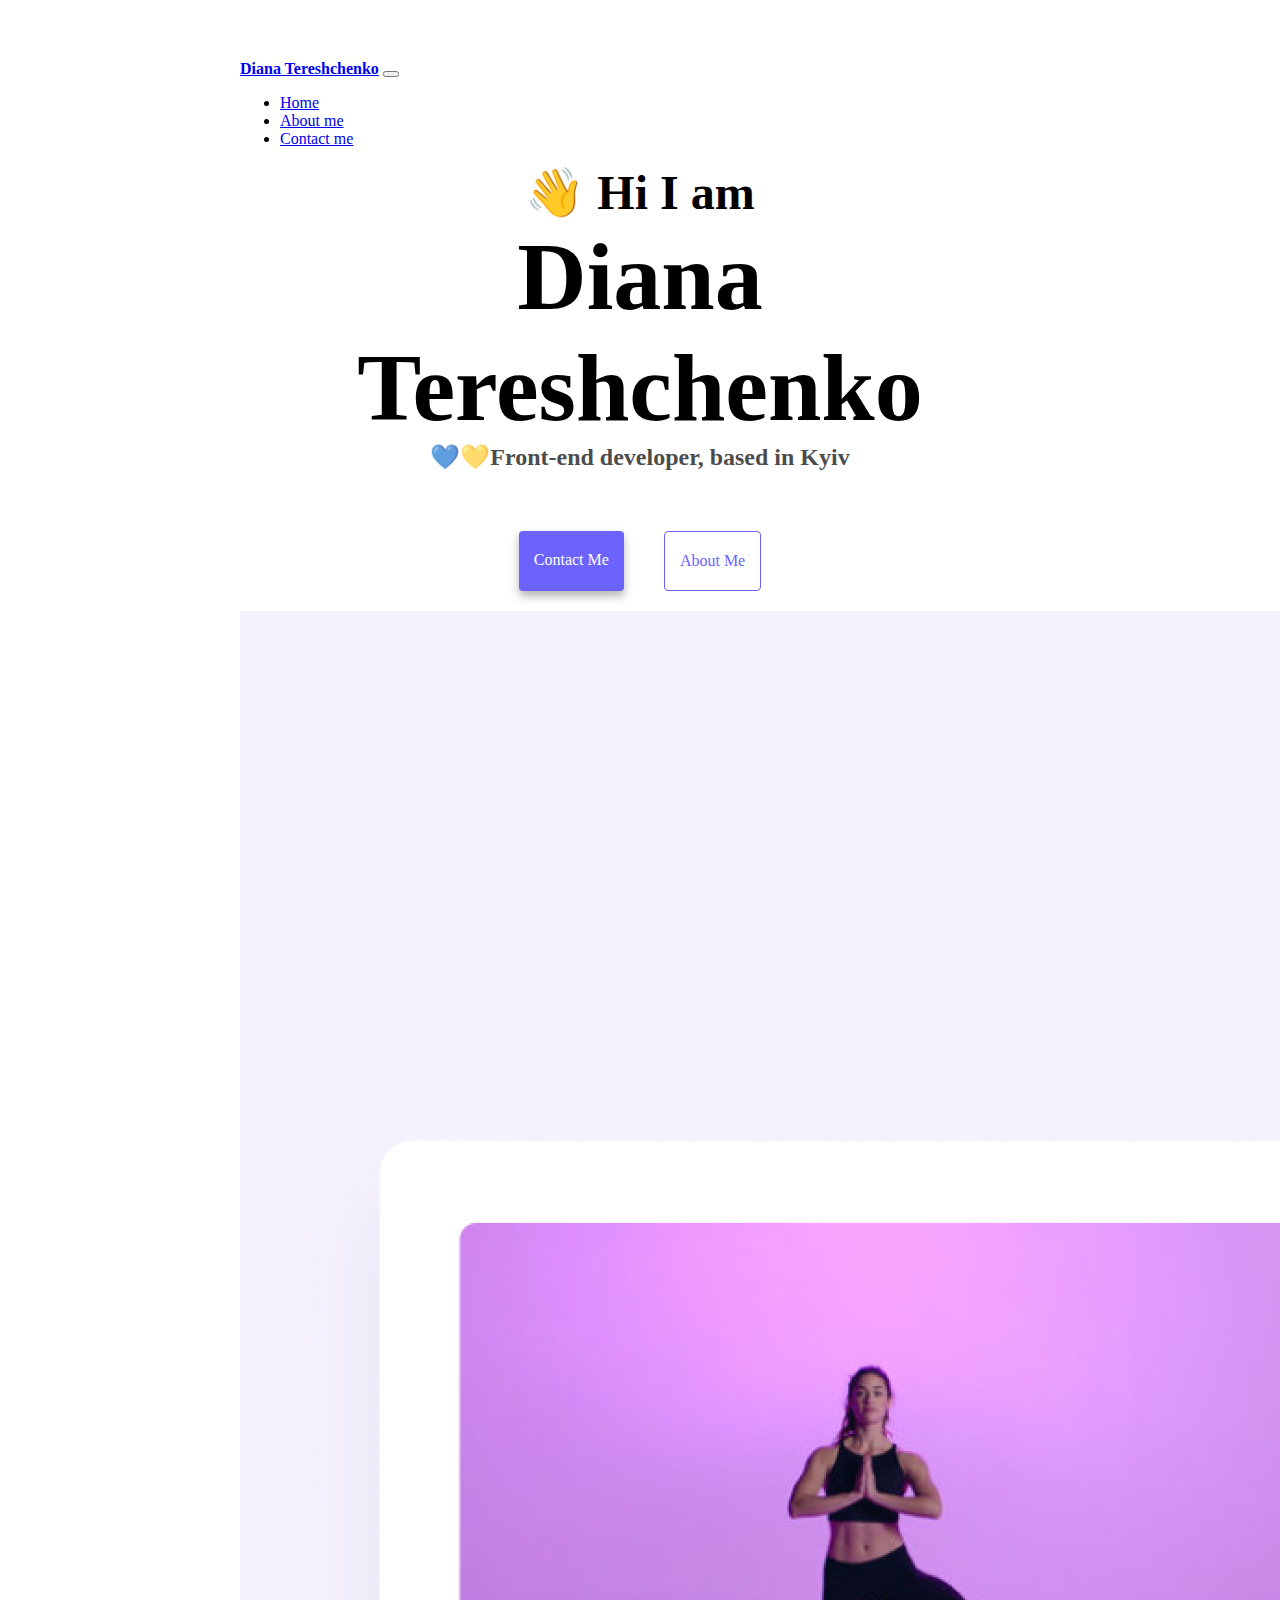
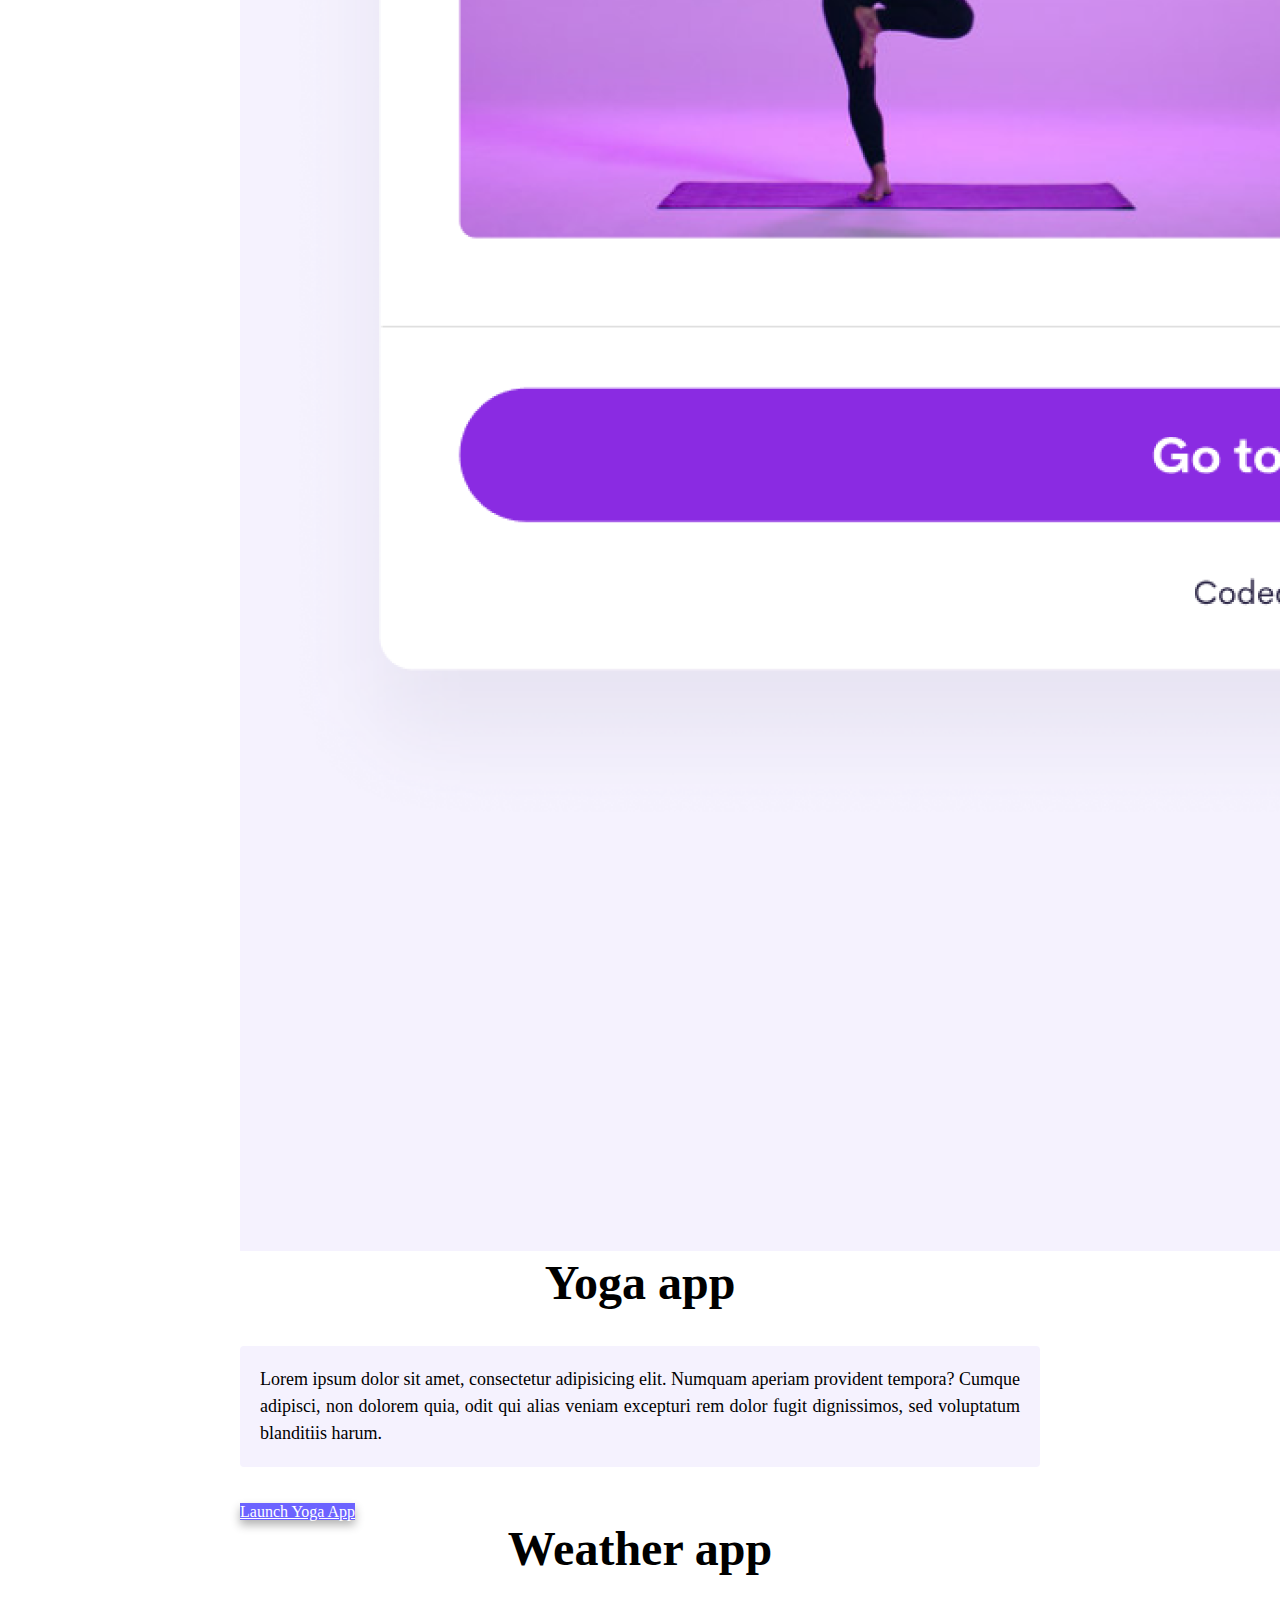
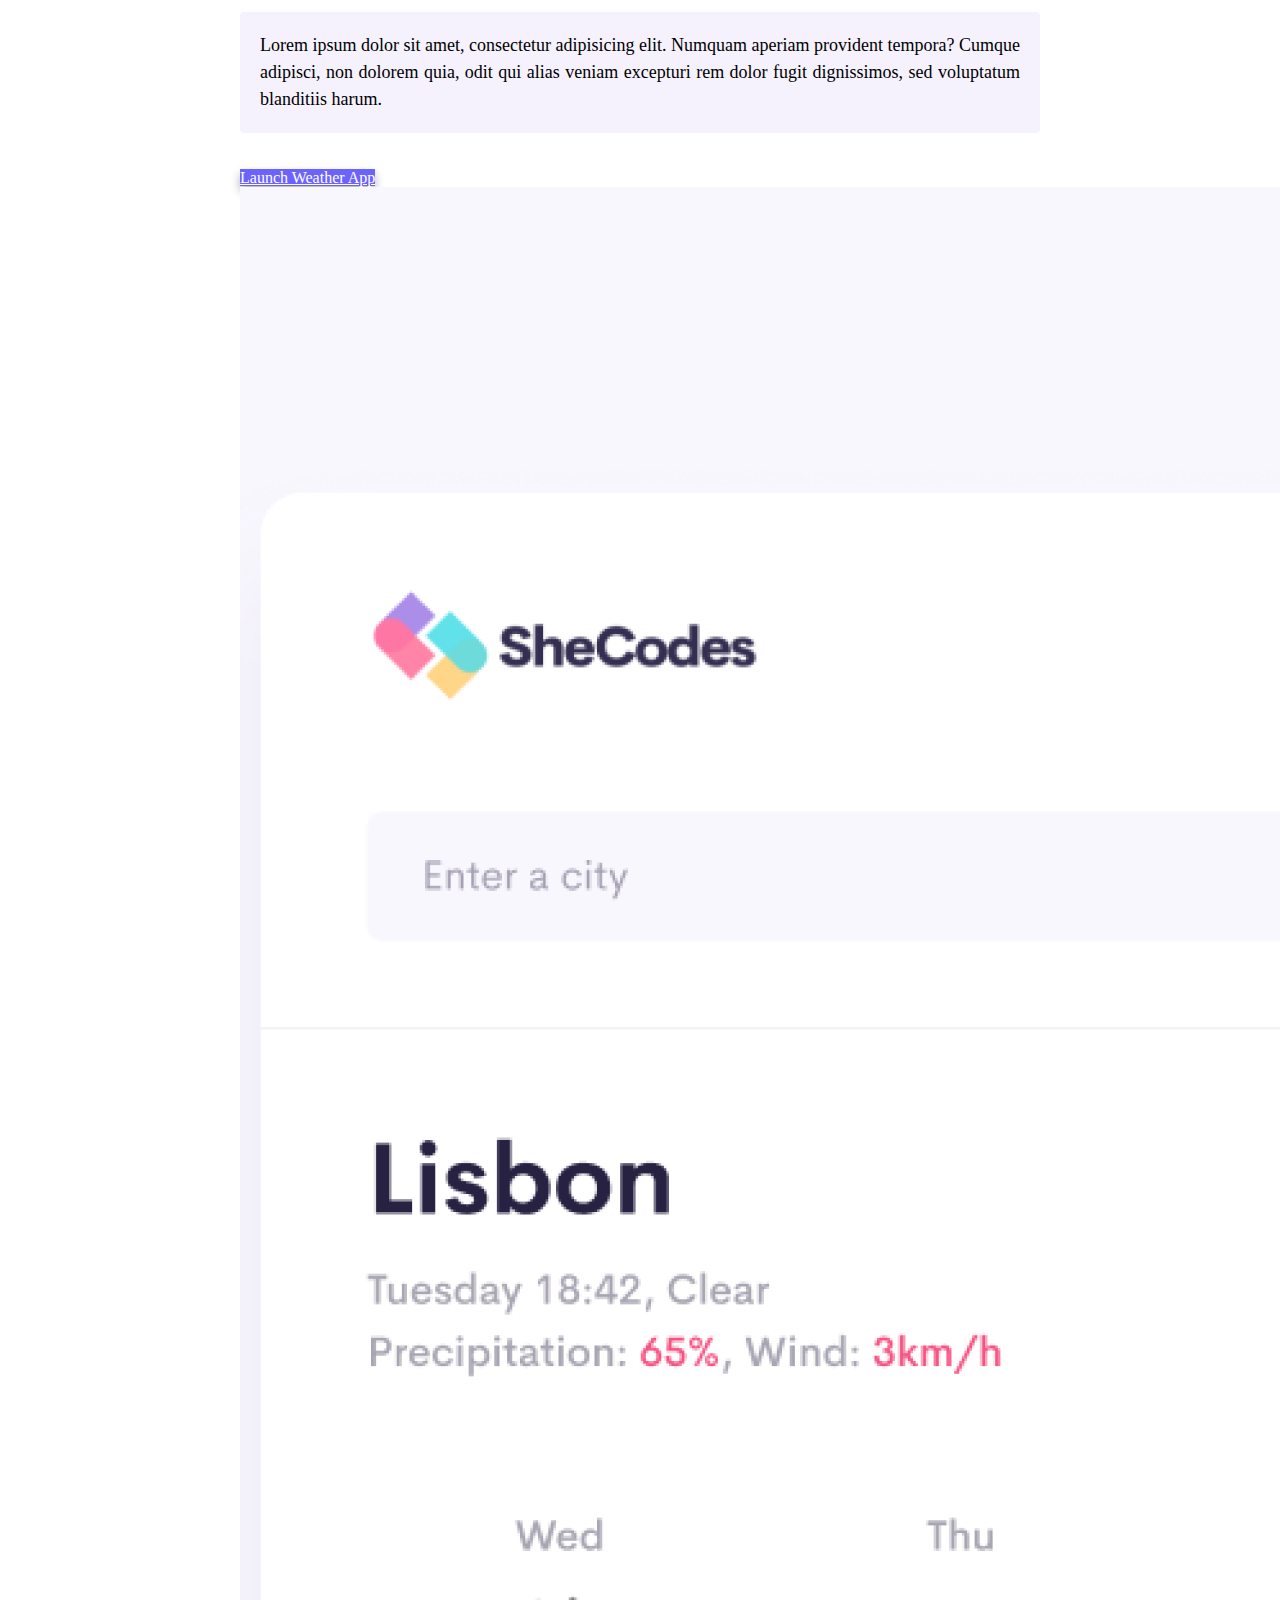
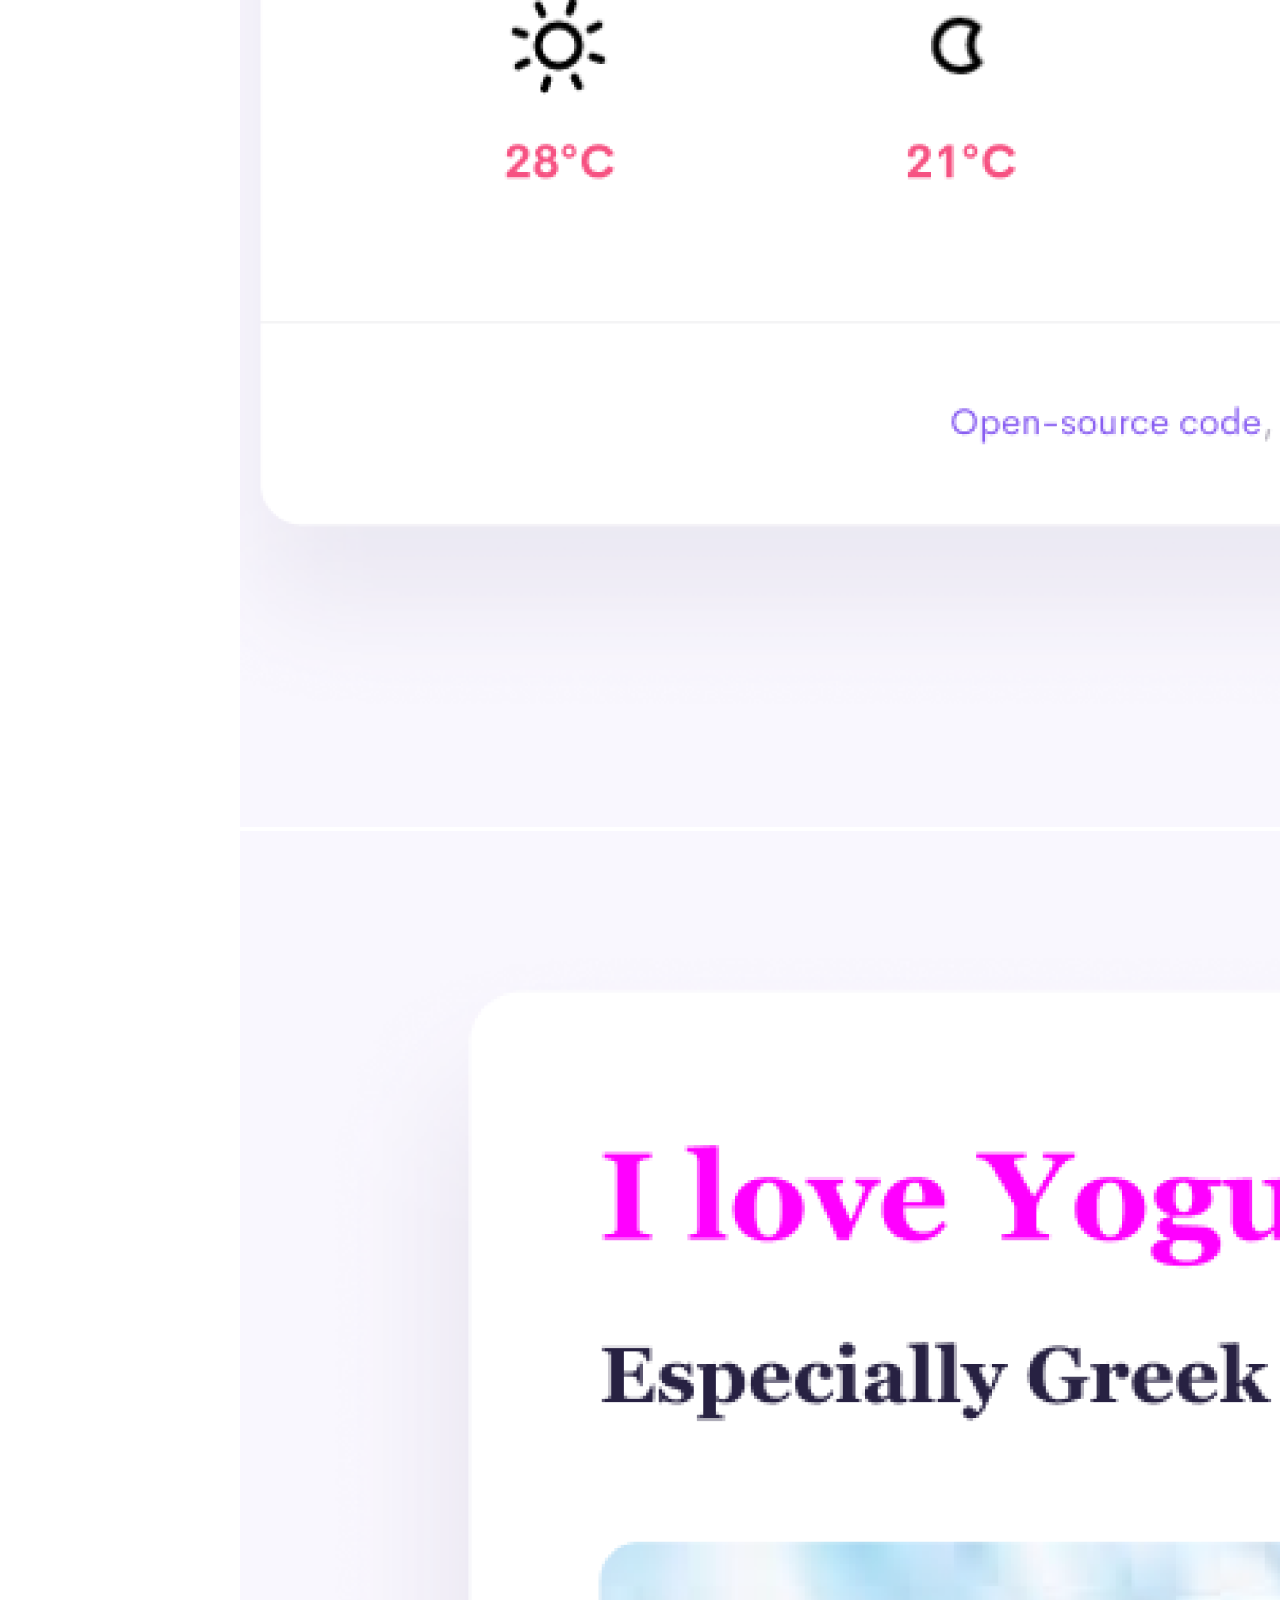
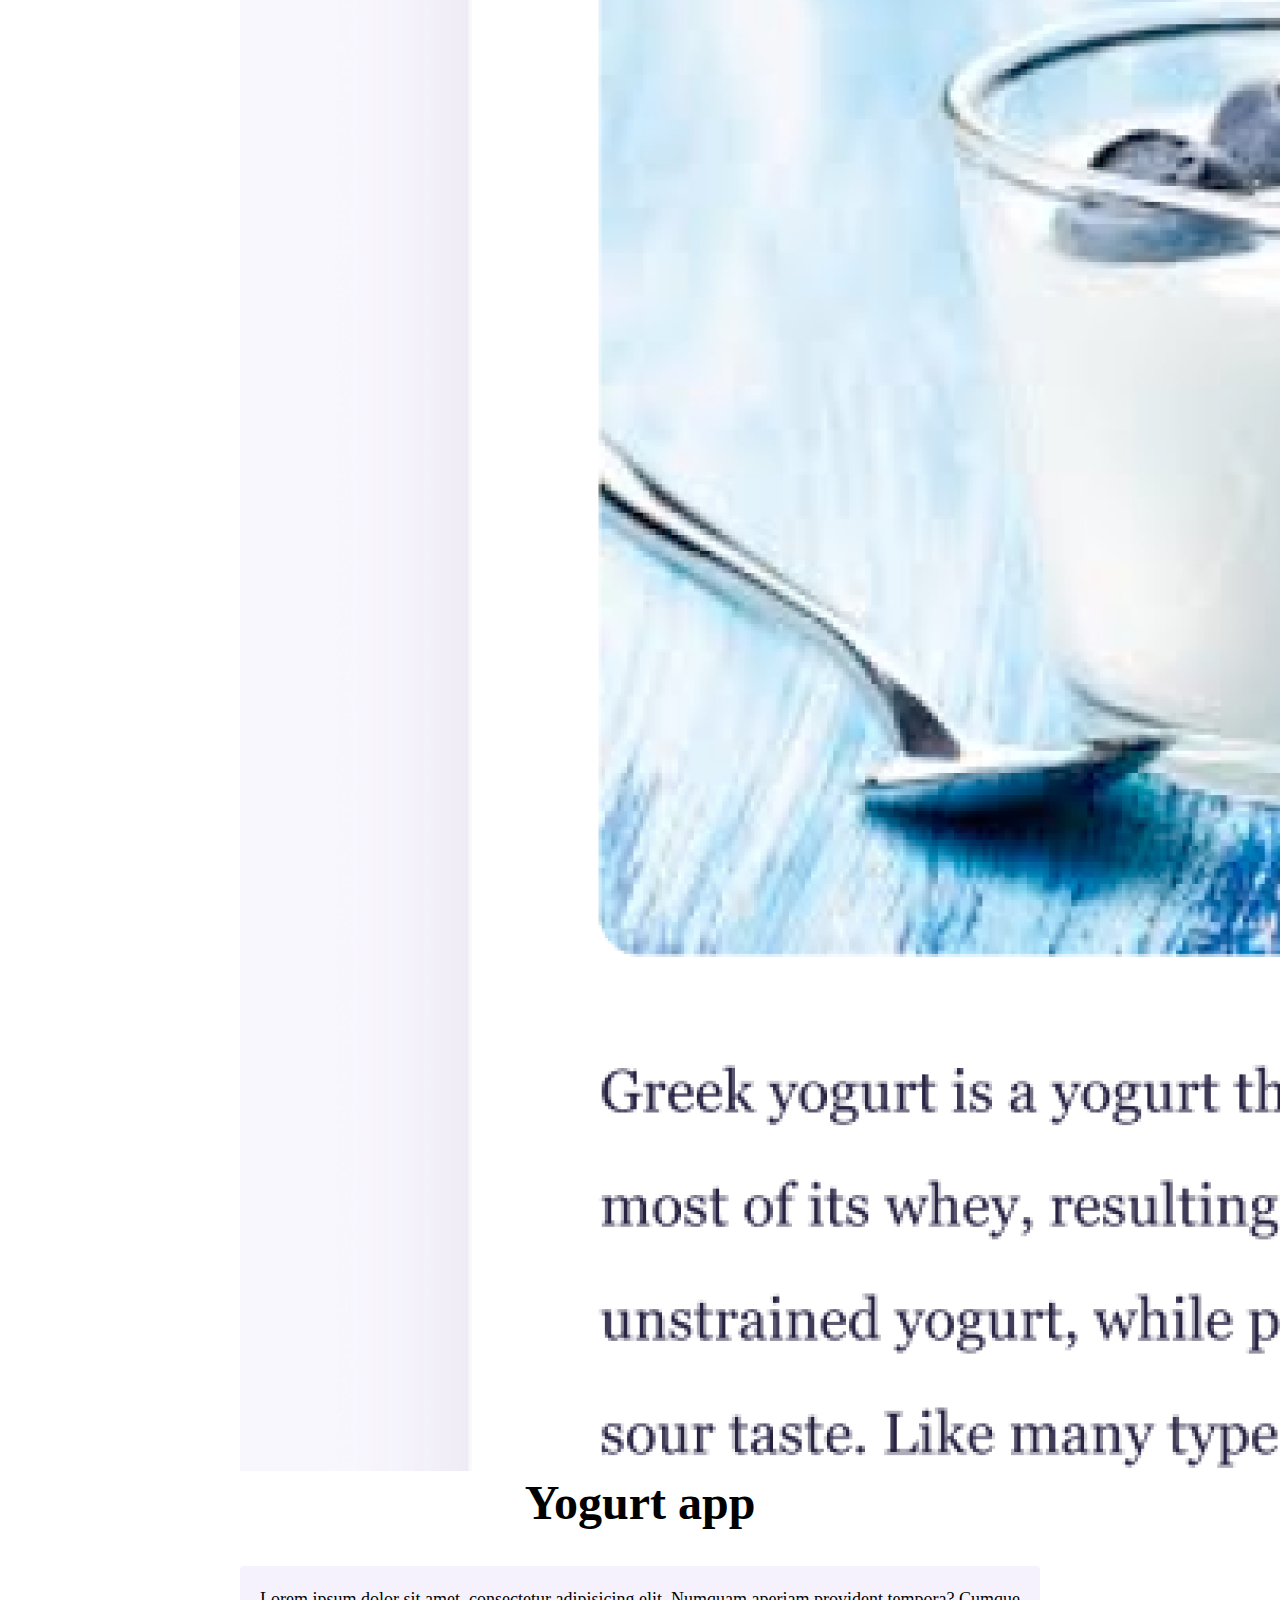
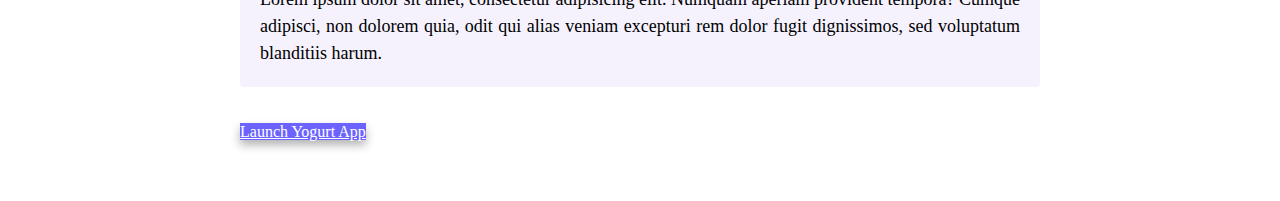
<file: index.html>
<!DOCTYPE html>
<html lang="en">
  <head>
    <meta charset="UTF-8" />
    <meta http-equiv="X-UA-Compatible" content="IE=edge" />
    <meta name="viewport" content="width=device-width, initial-scale=1.0" />
    <title>Diana Tereshchenko</title>

    <link
      href="https://cdn.jsdelivr.net/npm/bootstrap@5.3.0-alpha1/dist/css/bootstrap.min.css"
      rel="stylesheet"
      integrity="sha384-GLhlTQ8iRABdZLl6O3oVMWSktQOp6b7In1Zl3/Jr59b6EGGoI1aFkw7cmDA6j6gD"
      crossorigin="anonymous"
    />
    <link rel="stylesheet" href="style.css" />
  </head>
  <body>
    <script
      src="https://cdn.jsdelivr.net/npm/bootstrap@5.3.0-alpha1/dist/js/bootstrap.bundle.min.js"
      integrity="sha384-w76AqPfDkMBDXo30jS1Sgez6pr3x5MlQ1ZAGC+nuZB+EYdgRZgiwxhTBTkF7CXvN"
      crossorigin="anonymous"
    ></script>
    <nav class="navbar navbar-expand-lg bg-body-tertiary">
      <div class="container-fluid">
        <a class="navbar-brand ps-5" href="#"
          ><strong>Diana Tereshchenko</strong></a
        >
        <button
          class="navbar-toggler"
          type="button"
          data-bs-toggle="collapse"
          data-bs-target="#navbarNav"
          aria-controls="navbarNav"
          aria-expanded="false"
          aria-label="Toggle navigation"
        >
          <span class="navbar-toggler-icon"></span>
        </button>
        <div class="collapse navbar-collapse" id="navbarNav">
          <ul class="navbar-nav">
            <li class="nav-item">
              <a class="nav-link active" aria-current="page" href="index.html"
                >Home</a
              >
            </li>
            <li class="nav-item">
              <a class="nav-link" href="about.html">About me</a>
            </li>
            <li class="nav-item">
              <a class="nav-link" href="about.html#contact">Contact me</a>
            </li>
          </ul>
        </div>
      </div>
    </nav>
    <h2>👋 Hi I am</h2>
    <h1>Diana Tereshchenko</h1>
    <h3>💙💛Front-end developer, based in Kyiv</h3>
    <div class="navigation-links">
      <a href="about.html#contact" class="contact-link" title="Diana Tereshchenko"
      >Contact me</a>
      <a href="about.html" class="about-link" title="About front end">About me</a>
    </div>
    <div class="container-fluid">
        <div class="row justify-content-start">
          <div class="col-sm-6 col-md-6">
              <img src="images/yoga.png" class="img-fluid d-none d-sm-block" alt="yoga" />
            </div>
          <div class="col-sm-6 col-md-6">
        <h2>Yoga app</h2>
           <br/>
        <p>Lorem ipsum dolor sit amet, consectetur adipisicing elit. Numquam aperiam provident tempora? Cumque adipisci, non dolorem quia, odit qui alias veniam excepturi rem dolor fugit dignissimos, sed voluptatum blanditiis harum.</p>
          <br/>
        <a href="#" class="btn border pt-3 pb-3 m-2 contact-link">Launch Yoga App</a>
          </div>
      <div class="col-sm-6 col-md-6">
      <h2>Weather app</h2>
          <br/>
      <p>Lorem ipsum dolor sit amet, consectetur adipisicing elit. Numquam aperiam provident tempora? Cumque adipisci, non dolorem quia, odit qui alias veniam excepturi rem dolor fugit dignissimos, sed voluptatum blanditiis harum.</p>
          <br/>
        <a href="#" class="btn border pt-3 pb-3 m-2 contact-link">Launch Weather App</a>              
        </div>
      <div class="col-sm-6 col-md-6">
          <img src="images/weather.png" class="img-fluid d-none d-sm-block" alt="weather"/>
        </div>
      <div class="col-sm-6 col-md-6">
        <img src="images/yogurt.png" class="img-fluid d-none d-sm-block" alt="yodurt"/>
      </div>
        <div class="col-sm-6 col-md-6">
      <h2>Yogurt app</h2>
    <br/>
      <p>Lorem ipsum dolor sit amet, consectetur adipisicing elit. Numquam aperiam provident tempora? Cumque adipisci, non dolorem quia, odit qui alias veniam excepturi rem dolor fugit dignissimos, sed voluptatum blanditiis harum.</p>
    <br/>
      <a href="#" class="btn border pt-3 pb-3 m-2 contact-link">Launch Yogurt App</a>                    
    </div>
    </div>
  </body>
</html>
</file>
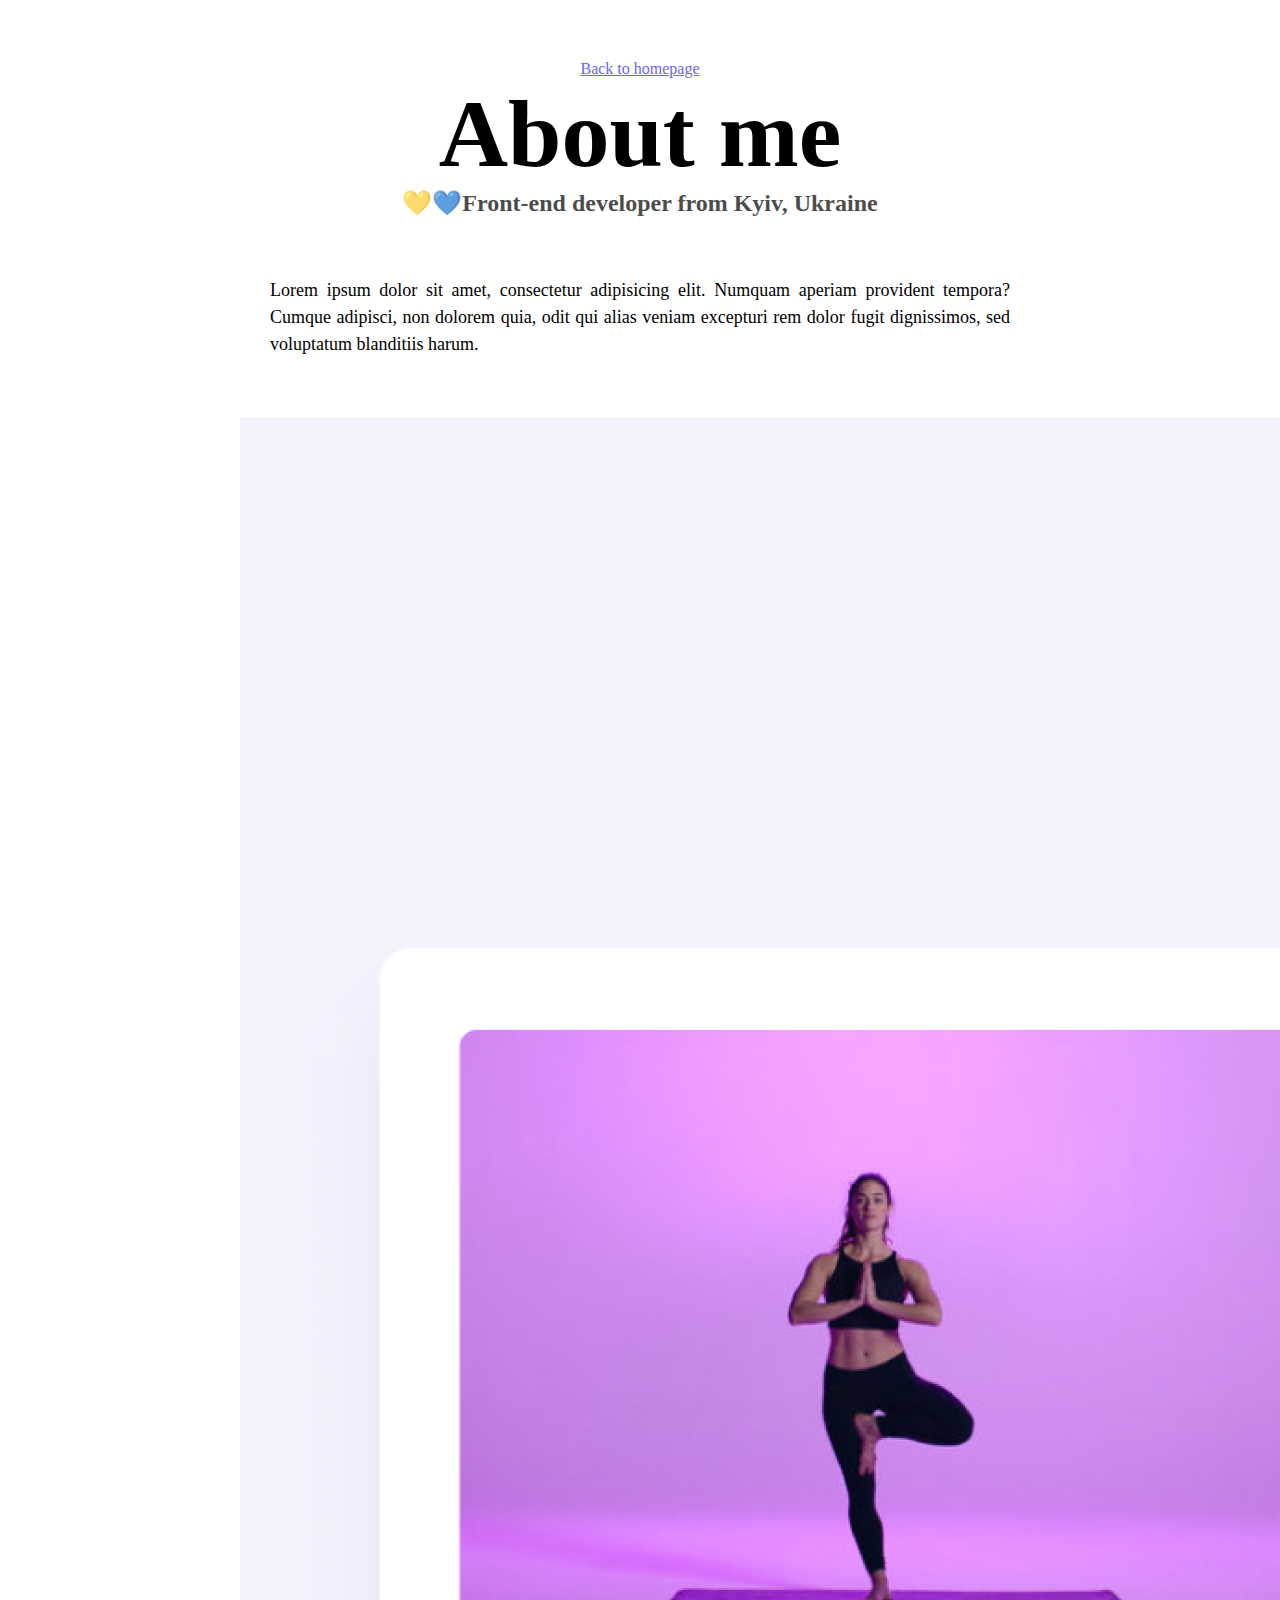
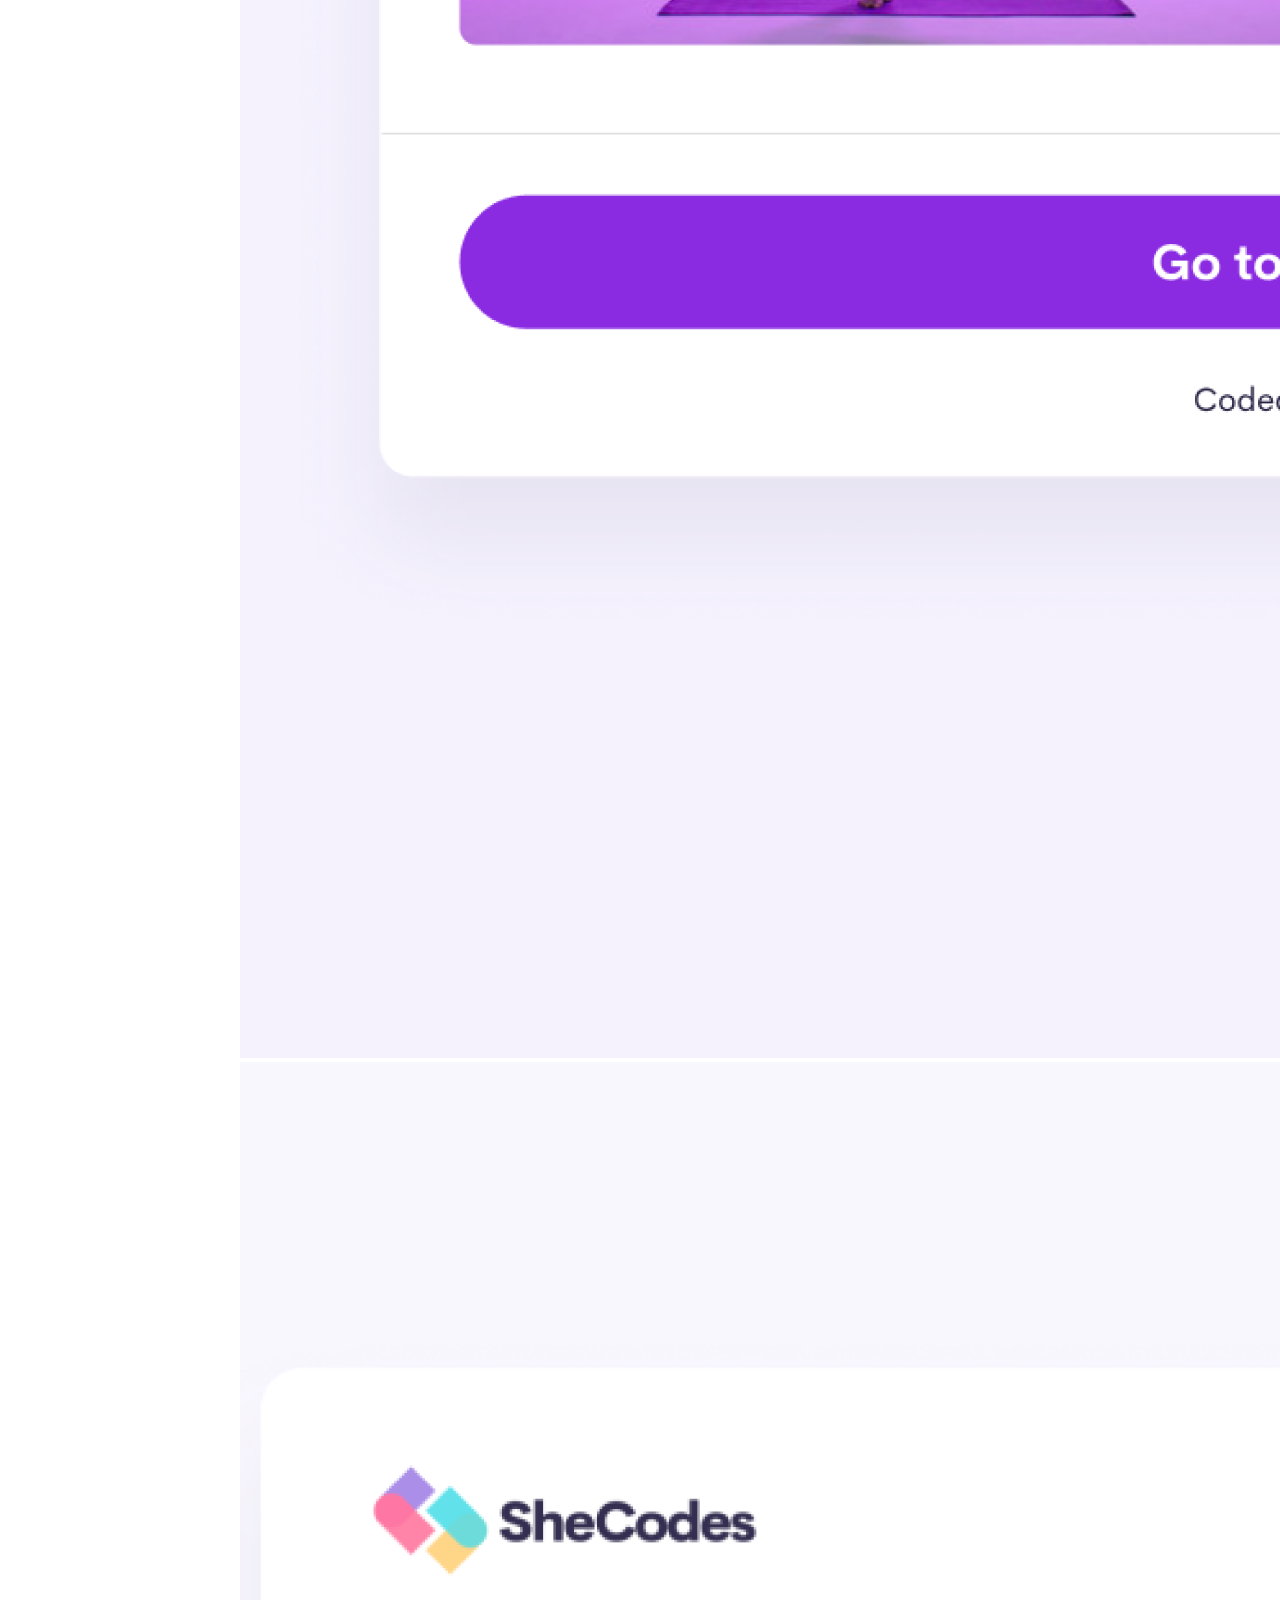
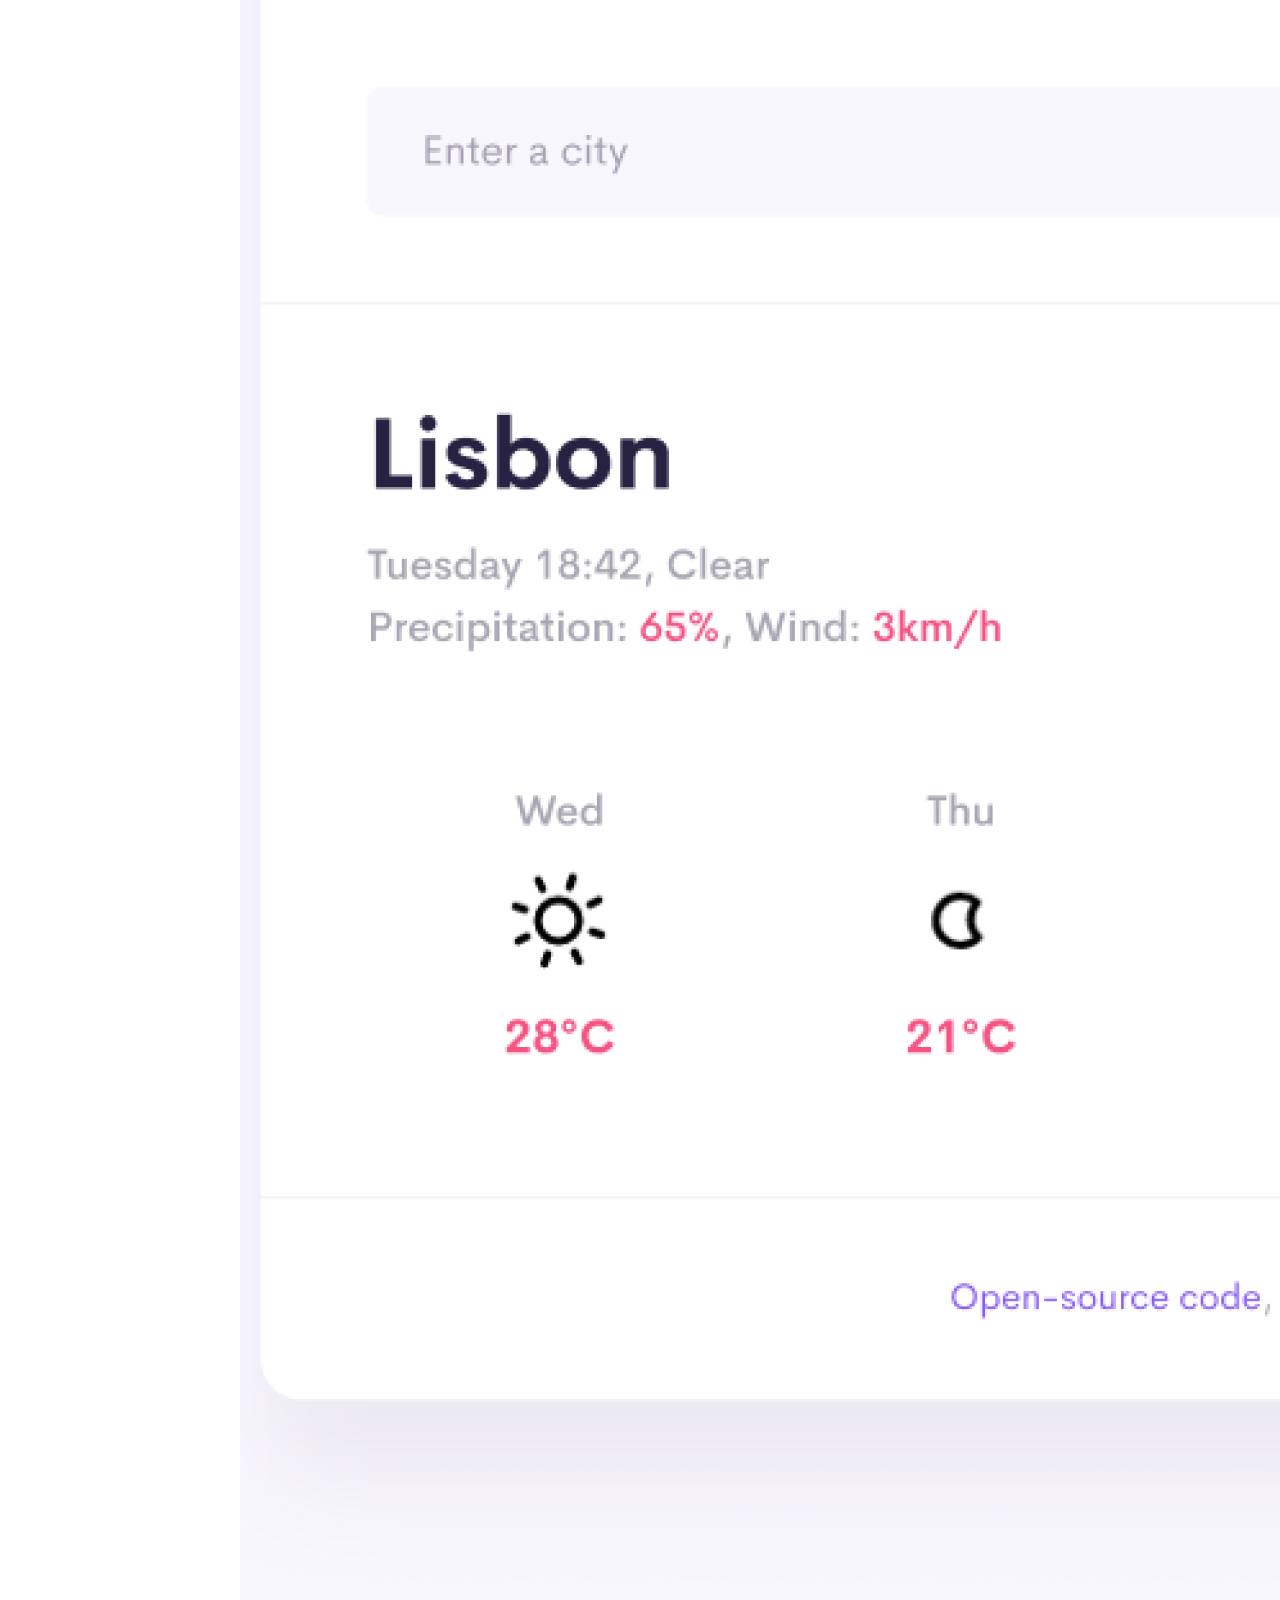
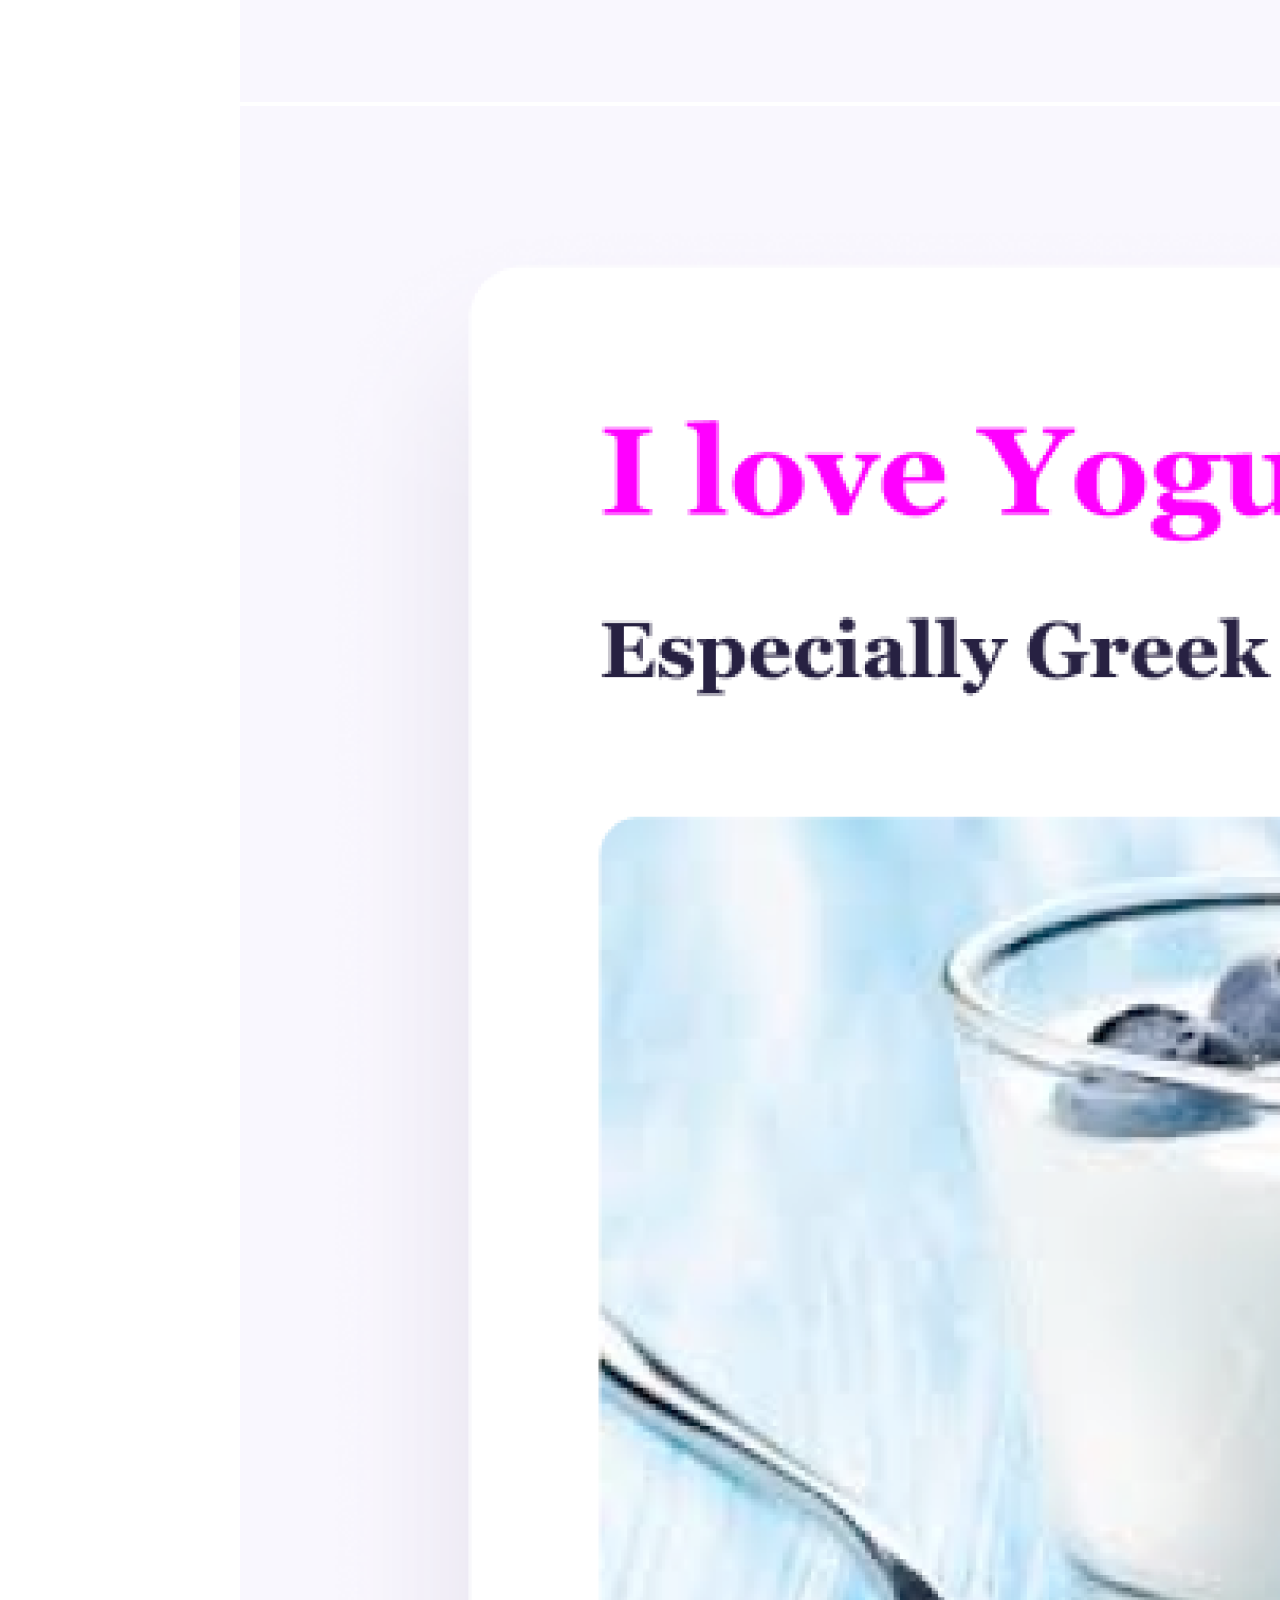
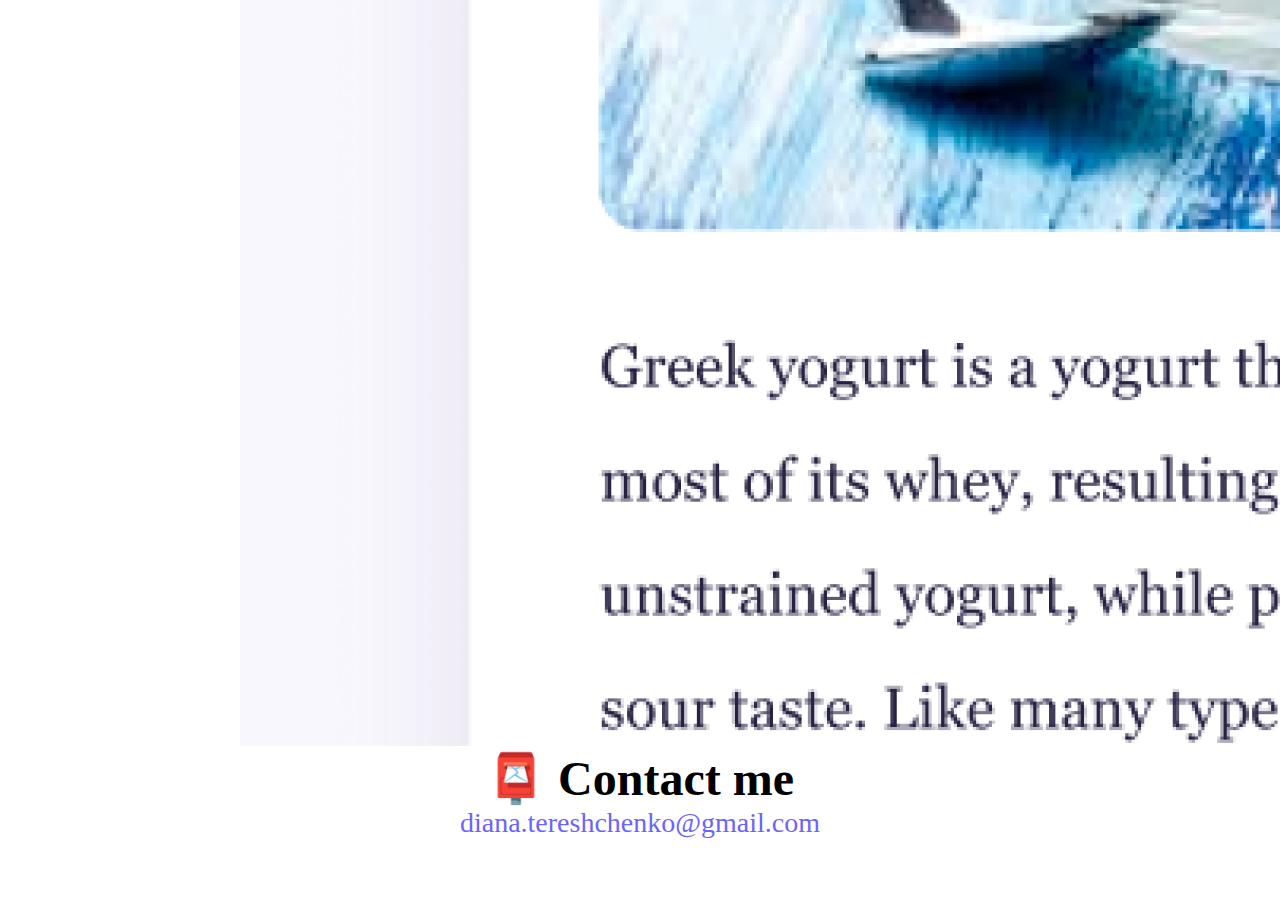
<file: about.html>
<!DOCTYPE html>
<html lang="en">
  <head>
    <meta charset="UTF-8" />
    <meta http-equiv="X-UA-Compatible" content="IE=edge" />
    <meta name="viewport" content="width=device-width, initial-scale=1.0" />
    <meta name="description" content="Front-end developer Diana Tereshchenko" />
    <link rel="stylesheet" href="style.css" />
    <link
      href="https://cdn.jsdelivr.net/npm/bootstrap@5.3.0-alpha1/dist/css/bootstrap.min.css"
      rel="stylesheet"
      integrity="sha384-GLhlTQ8iRABdZLl6O3oVMWSktQOp6b7In1Zl3/Jr59b6EGGoI1aFkw7cmDA6j6gD"
      crossorigin="anonymous"
    />

    <title>About Diana Tereshchenko</title>
  </head>
  <body>
    <script
      src="https://cdn.jsdelivr.net/npm/bootstrap@5.3.0-alpha1/dist/js/bootstrap.bundle.min.js"
      integrity="sha384-w76AqPfDkMBDXo30jS1Sgez6pr3x5MlQ1ZAGC+nuZB+EYdgRZgiwxhTBTkF7CXvN"
      crossorigin="anonymous"
    ></script>

    <a href="index.html" class="homepage-link">Back to homepage</a>
    <h1>About me</h1>
    <h3>💛💙Front-end developer from Kyiv, Ukraine</h3>
    <div class="about-paragraphs">
      <p>
        Lorem ipsum dolor sit amet, consectetur adipisicing elit. Numquam
        aperiam provident tempora? Cumque adipisci, non dolorem quia, odit qui
        alias veniam excepturi rem dolor fugit dignissimos, sed voluptatum
        blanditiis harum.
      </p>
    </div>
    <div class="container">
      <div class="row">
        <div class="col">
          <img src="images/yoga.png" alt="yogalaunch" class="img-fluid" />
        </div>
        <div class="col">
          <img src="images/weather.png" alt="weatherlaunch" class="img-fluid" />
        </div>
        <div class="col">
          <img src="images/yogurt.png" alt="weatherlaunch" class="img-fluid" />
        </div>
      </div>
    </div>
    <div id="contact">
      <h2>📮 Contact me</h2>
      <a
        href="mailto:diana.tereshchenko@gmail.com"
        class="email-link"
        title="Diana Tereshchenko"
        >diana.tereshchenko@gmail.com</a
      >
    </div>
  </body>
</html>
</file>
<file: style.css>
:root {
  --primary-color: #6c63ff;
  --secondary-color: #f5f2fe;
  --box-shadow: 0 5px 10px rgba(0, 0, 0, 0.3);
}

body {
  margin: 60px auto;
  max-width: 800px;
}

h1,
h2,
h3 {
  text-align: center;
  margin: 0;
}

h1 {
  font-size: 96px;
}

h2 {
  font-size: 48px;
}

h3 {
  font-size: 24px;
  opacity: 0.7;
}

p {
  background: var(--secondary-color);
  padding: 20px;
  border-radius: 4px;
  font-size: 18px;
  line-height: 1.5;
  text-align: justify;
}

.navigation-links {
  display: flex;
  margin-top: 40px;
  justify-content: center;
}

.navigation-links a {
  margin: 20px;
  border-radius: 4px;
  padding: 20px 15px;
  text-decoration: none;
  text-transform: capitalize;
}

.contact-link {
  background: var(--primary-color);
  box-shadow: var(--box-shadow);
  color: white;
}

.about-link {
  color: var(--primary-color);
  border: 1px solid var(--primary-color);
}

.homepage-link {
  color: var(--primary-color);
  text-align: center;
  display: block;
}

.about-paragraphs {
  display: flex;
  margin: 30px 0;
}

.about-paragraphs p {
  margin: 10px;
  background: none;
}

.email-link {
  display: flex;
  justify-content: center;
  color: var(--primary-color);
  font-size: 28px;
  text-decoration: none;
}

.email-link:hover {
  text-decoration: underline;
}
@media (max-width: 576px) {
  h1 {
    font-size: 65px;
  }
  .btn {
    display: block;
  }
}
</file>
